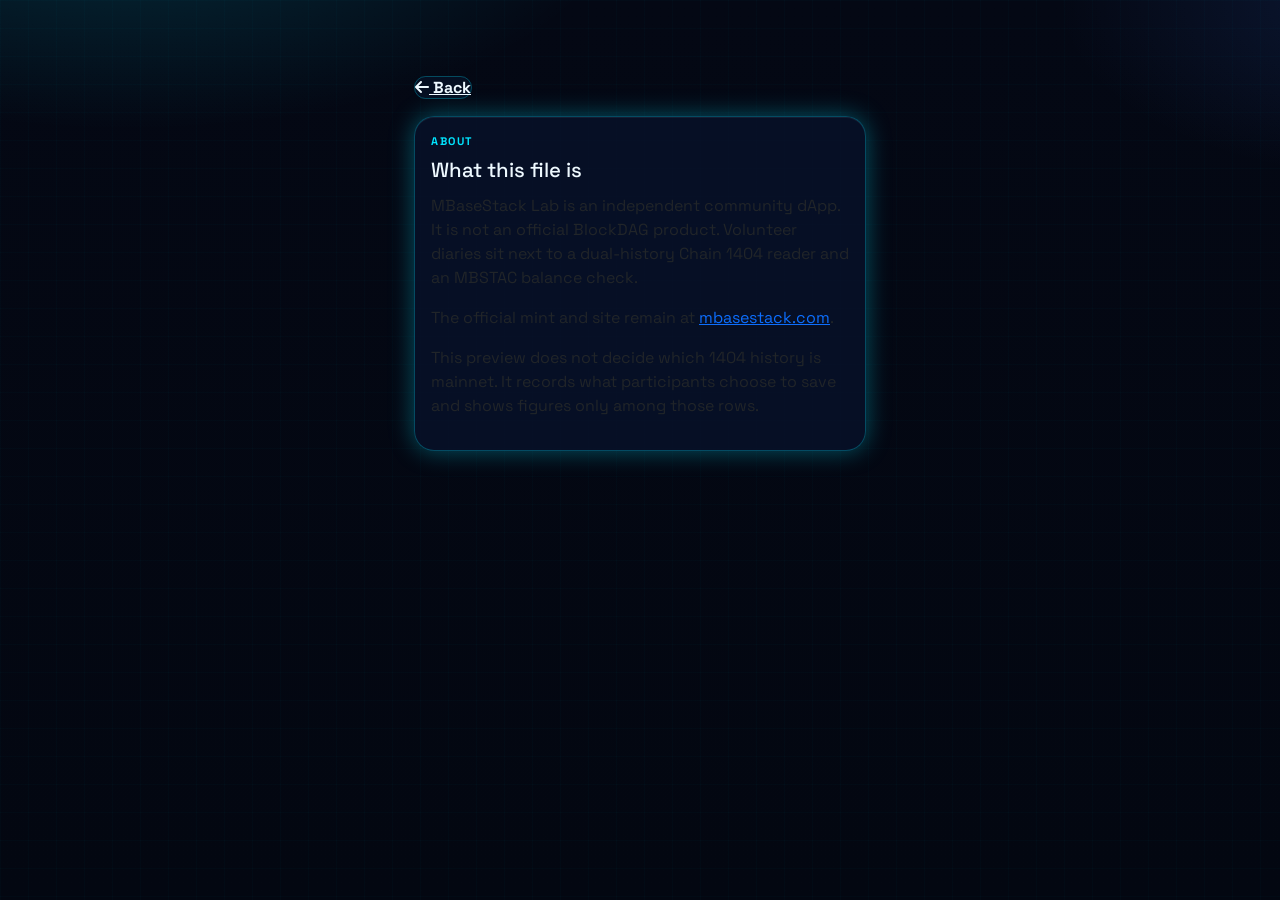
<file: about.html>
<!DOCTYPE html><html lang="en"><head><meta charset="UTF-8"><meta name="viewport" content="width=device-width, initial-scale=1"><title>About — MBaseStack</title><link href="https://cdn.jsdelivr.net/npm/bootstrap@5.3.3/dist/css/bootstrap.min.css" rel="stylesheet"><link href="https://cdnjs.cloudflare.com/ajax/libs/font-awesome/6.5.2/css/all.min.css" rel="stylesheet"><link href="css/app.css" rel="stylesheet"></head><body><div class="app"><p><a class="btn-ghost" href="index.html"><i class="fa-solid fa-arrow-left"></i> Back</a></p><div class="card"><div class="kicker">About</div><h2>What this file is</h2><p>MBaseStack Lab is an independent community dApp. It is not an official BlockDAG product. Volunteer diaries sit next to a dual-history Chain 1404 reader and an MBSTAC balance check.</p><p>The official mint and site remain at <a href="https://mbasestack.com/#mbasestack-utility-token">mbasestack.com</a>.</p><p>This preview does not decide which 1404 history is mainnet. It records what participants choose to save and shows figures only among those rows.</p></div></div></body></html>
</file>
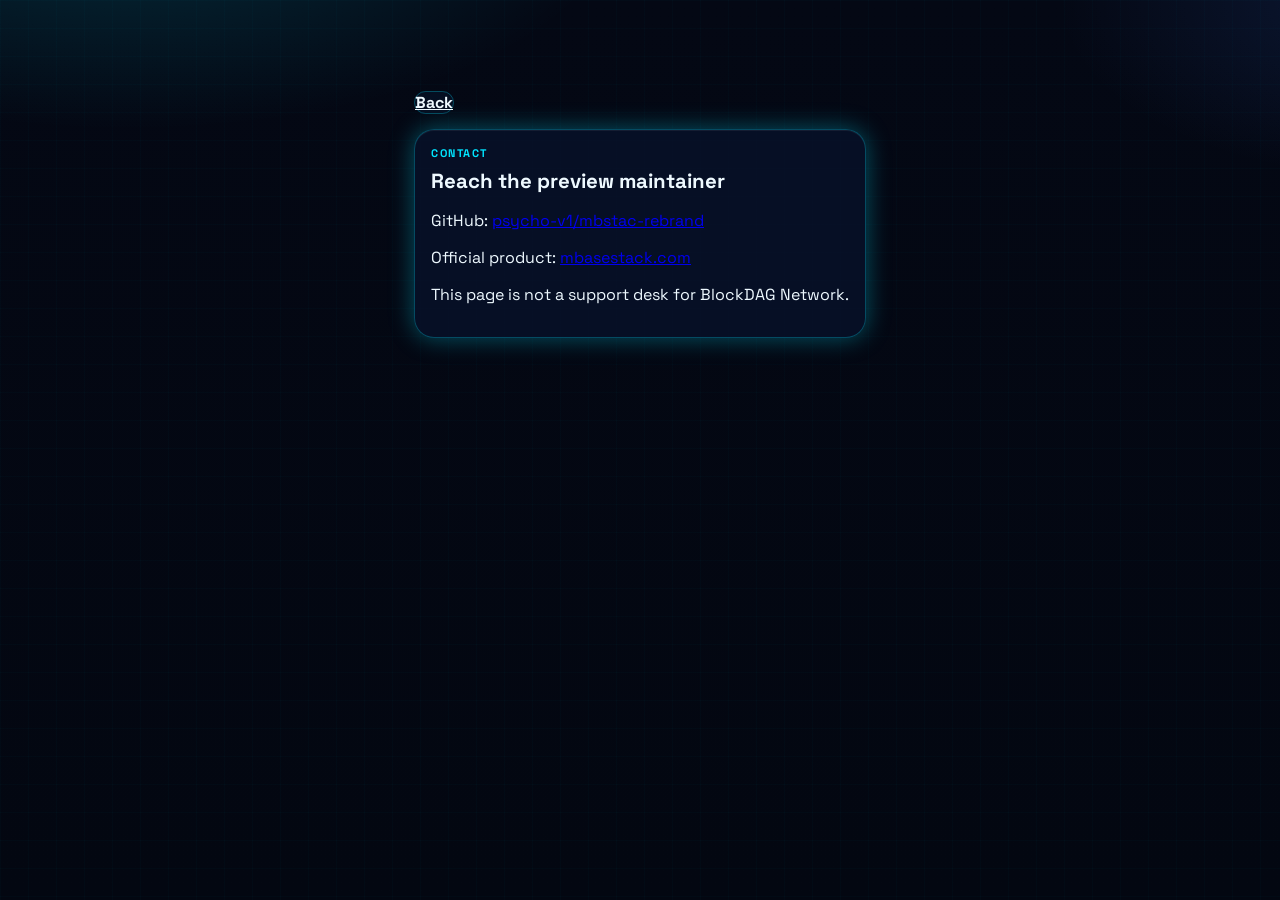
<file: contact.html>
<!DOCTYPE html><html lang="en"><head><meta charset="UTF-8"><meta name="viewport" content="width=device-width, initial-scale=1"><title>Contact — MBaseStack</title><link href="css/app.css" rel="stylesheet"></head><body><div class="app"><p><a class="btn-ghost" href="index.html">Back</a></p><div class="card"><div class="kicker">Contact</div><h2>Reach the preview maintainer</h2><p>GitHub: <a href="https://github.com/psycho-v1/mbstac-rebrand">psycho-v1/mbstac-rebrand</a></p><p>Official product: <a href="https://mbasestack.com/#mbasestack-utility-token">mbasestack.com</a></p><p>This page is not a support desk for BlockDAG Network.</p></div></div></body></html>
</file>
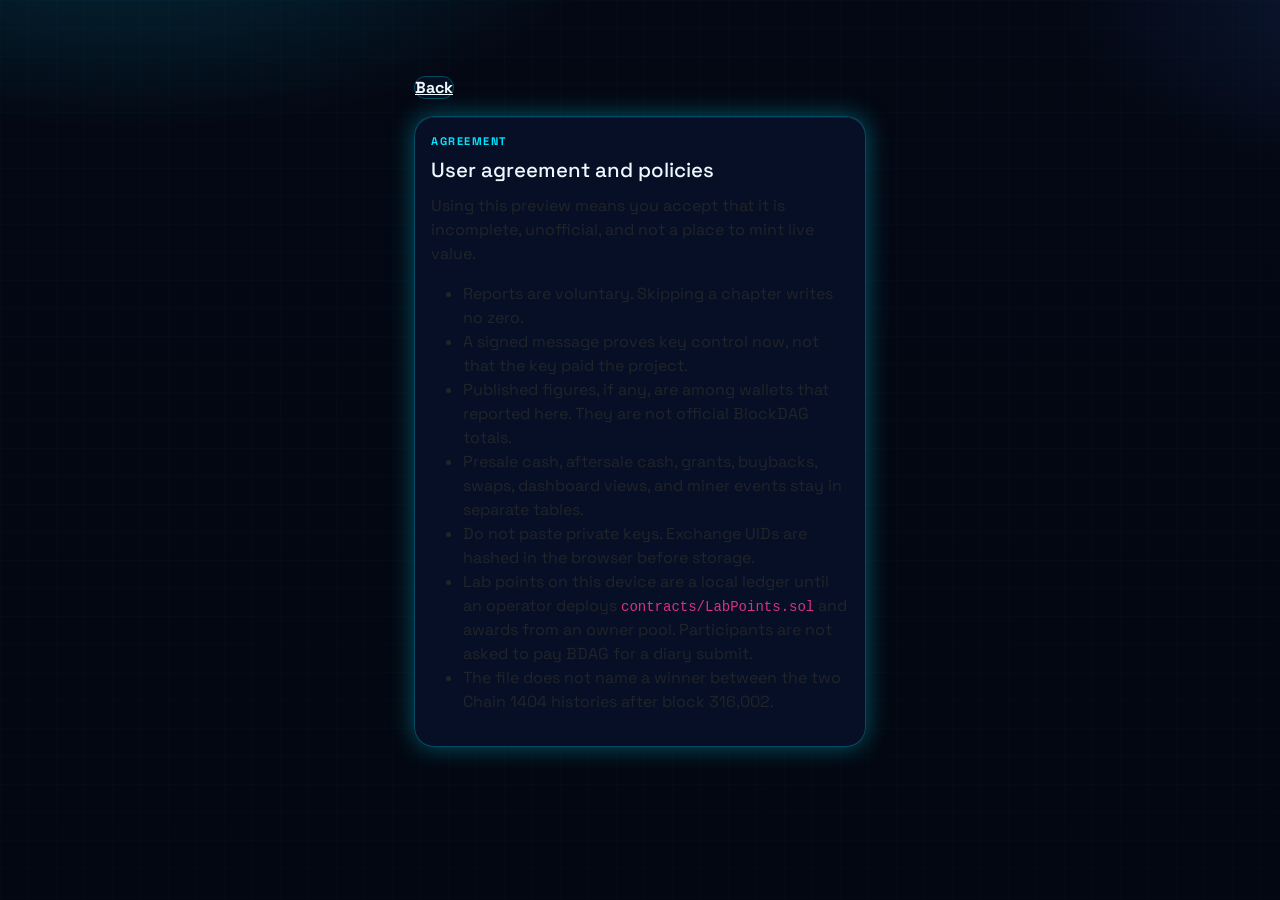
<file: policies.html>
<!DOCTYPE html><html lang="en"><head><meta charset="UTF-8"><meta name="viewport" content="width=device-width, initial-scale=1"><title>User agreement — MBaseStack</title><link href="https://cdn.jsdelivr.net/npm/bootstrap@5.3.3/dist/css/bootstrap.min.css" rel="stylesheet"><link href="css/app.css" rel="stylesheet"></head><body><div class="app"><p><a class="btn-ghost" href="index.html">Back</a></p><div class="card"><div class="kicker">Agreement</div><h2>User agreement and policies</h2><p>Using this preview means you accept that it is incomplete, unofficial, and not a place to mint live value.</p><ul><li>Reports are voluntary. Skipping a chapter writes no zero.</li><li>A signed message proves key control now, not that the key paid the project.</li><li>Published figures, if any, are among wallets that reported here. They are not official BlockDAG totals.</li><li>Presale cash, aftersale cash, grants, buybacks, swaps, dashboard views, and miner events stay in separate tables.</li><li>Do not paste private keys. Exchange UIDs are hashed in the browser before storage.</li><li>Lab points on this device are a local ledger until an operator deploys <code>contracts/LabPoints.sol</code> and awards from an owner pool. Participants are not asked to pay BDAG for a diary submit.</li><li>The file does not name a winner between the two Chain 1404 histories after block 316,002.</li></ul></div></div></body></html>
</file>
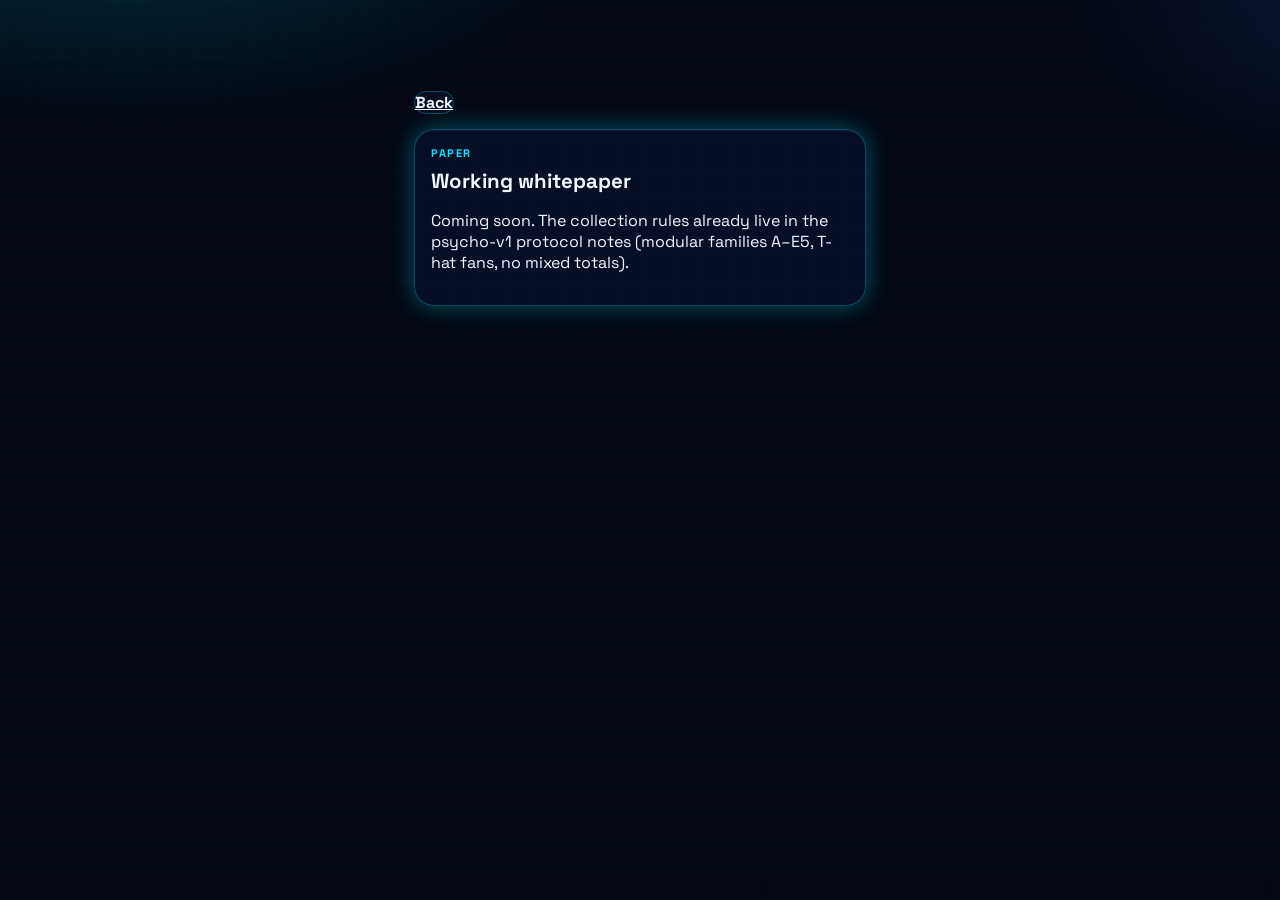
<file: whitepaper.html>
<!DOCTYPE html><html lang="en"><head><meta charset="UTF-8"><meta name="viewport" content="width=device-width, initial-scale=1"><title>Whitepaper — MBaseStack</title><link href="css/app.css" rel="stylesheet"></head><body><div class="app"><p><a class="btn-ghost" href="index.html">Back</a></p><div class="card"><div class="kicker">Paper</div><h2>Working whitepaper</h2><p>Coming soon. The collection rules already live in the psycho-v1 protocol notes (modular families A–E5, T-hat fans, no mixed totals).</p></div></div></body></html>
</file>
<file: css/app.css>
@import url("https://fonts.googleapis.com/css2?family=Space+Grotesk:wght@400;600;700&family=IBM+Plex+Mono:wght@500;700&display=swap");
:root{
  --bg:#030711;--panel:rgba(8,18,42,.82);--line:rgba(0,229,255,.28);
  --ink:#eef9ff;--dim:#8fb4cc;--neon:#00e5ff;--neon2:#3d7dff;--glow:0 0 24px rgba(0,229,255,.35);
}
*{box-sizing:border-box}
html,body{margin:0;min-height:100%;background:var(--bg);color:var(--ink);font-family:"Space Grotesk",system-ui,sans-serif}
body{background:
  radial-gradient(900px 400px at 10% -10%,rgba(0,229,255,.16),transparent 55%),
  radial-gradient(700px 360px at 110% 0,rgba(61,125,255,.14),transparent 50%),
  linear-gradient(180deg,#040814,#030711);
}
body::before{content:"";position:fixed;inset:0;pointer-events:none;opacity:.18;background-image:linear-gradient(rgba(0,229,255,.12) 1px,transparent 1px),linear-gradient(90deg,rgba(0,229,255,.12) 1px,transparent 1px);background-size:28px 28px}
.app{position:relative;z-index:1;width:min(480px,100%);min-height:100dvh;margin:0 auto;padding:calc(76px + env(safe-area-inset-top)) 14px calc(96px + env(safe-area-inset-bottom))}
.topbar,.bottombar{position:fixed;left:50%;transform:translateX(-50%);width:min(480px,100%);z-index:30;backdrop-filter:blur(16px);background:rgba(3,7,17,.78)}
.topbar{top:0;display:flex;align-items:center;gap:10px;padding:max(10px,env(safe-area-inset-top)) 12px 10px;border-bottom:1px solid var(--line)}
.bottombar{bottom:0;display:grid;grid-template-columns:repeat(3,1fr);border-top:1px solid var(--line);padding:8px 4px max(12px,env(safe-area-inset-bottom))}
.brand{display:flex;gap:10px;align-items:center;color:var(--ink);text-decoration:none;flex:1;min-width:0}
.brand small{display:block;color:var(--dim);font-size:11px}
.mark{width:36px;height:36px;border-radius:12px;background:var(--neon);color:#031018;display:grid;place-items:center;font-weight:800;box-shadow:var(--glow)}
.official{min-height:40px;padding:0 14px;border-radius:999px;background:var(--neon);color:#031018;text-decoration:none;font-weight:800;display:inline-flex;align-items:center;box-shadow:var(--glow)}
.tab{border:0;background:0;color:var(--dim);min-height:56px;font-weight:700;font-size:12px}.tab i{font-size:16px;margin-bottom:4px}.tab.on{color:var(--neon);text-shadow:0 0 12px rgba(0,229,255,.6)}
.pane{display:none}.pane.on{display:block}
.notice{border:1px solid rgba(255,210,122,.45);background:rgba(40,28,8,.7);color:#ffe7b0;border-radius:16px;padding:12px 14px;margin-bottom:14px}
.card{background:var(--panel);border:1px solid var(--line);border-radius:20px;padding:16px;margin-bottom:14px;box-shadow:var(--glow),inset 0 1px 0 rgba(255,255,255,.06)}
.kicker{color:var(--neon)!important;font-size:11px;letter-spacing:.14em;text-transform:uppercase;font-weight:700}
h2,h3,strong,label,.form-label,.value{color:var(--ink)!important}
h2{margin:8px 0 12px;font-size:1.28rem}
.hint{color:var(--dim)!important}
.form-control,.form-select{width:100%;min-height:48px;background:#071226!important;border:1px solid var(--line)!important;color:var(--ink)!important;border-radius:14px}
.btn-mint,.btn-ghost{width:100%;min-height:48px;border-radius:14px;font-weight:800;margin-top:8px}
.btn-mint{border:0;background:linear-gradient(90deg,var(--neon),var(--neon2));color:#031018;box-shadow:var(--glow)}
.btn-ghost{border:1px solid var(--line);background:rgba(7,18,38,.8);color:var(--ink)}
.hash,.value{font-family:"IBM Plex Mono",ui-monospace,monospace}
.tile{position:relative;border:1px solid var(--line);border-radius:16px;padding:14px 44px 14px 14px;margin-top:10px;background:rgba(6,16,34,.9)}
.tile .value{font-size:1.2rem;margin:4px 0}
.info{position:absolute;top:10px;right:10px;width:34px;height:34px;border-radius:999px;border:1px solid var(--line);background:#071226;color:var(--neon);display:grid;place-items:center}
.helpbox{display:none;margin-top:8px;padding:10px;border-radius:12px;background:rgba(0,229,255,.08);border:1px solid var(--line);color:var(--ink)}
.helpbox.on{display:block}
.story{border-left:2px solid var(--neon);padding-left:12px}
.progress{background:#071226;border-radius:99px;overflow:hidden}
.progress-bar{box-shadow:var(--glow)}
</file>
